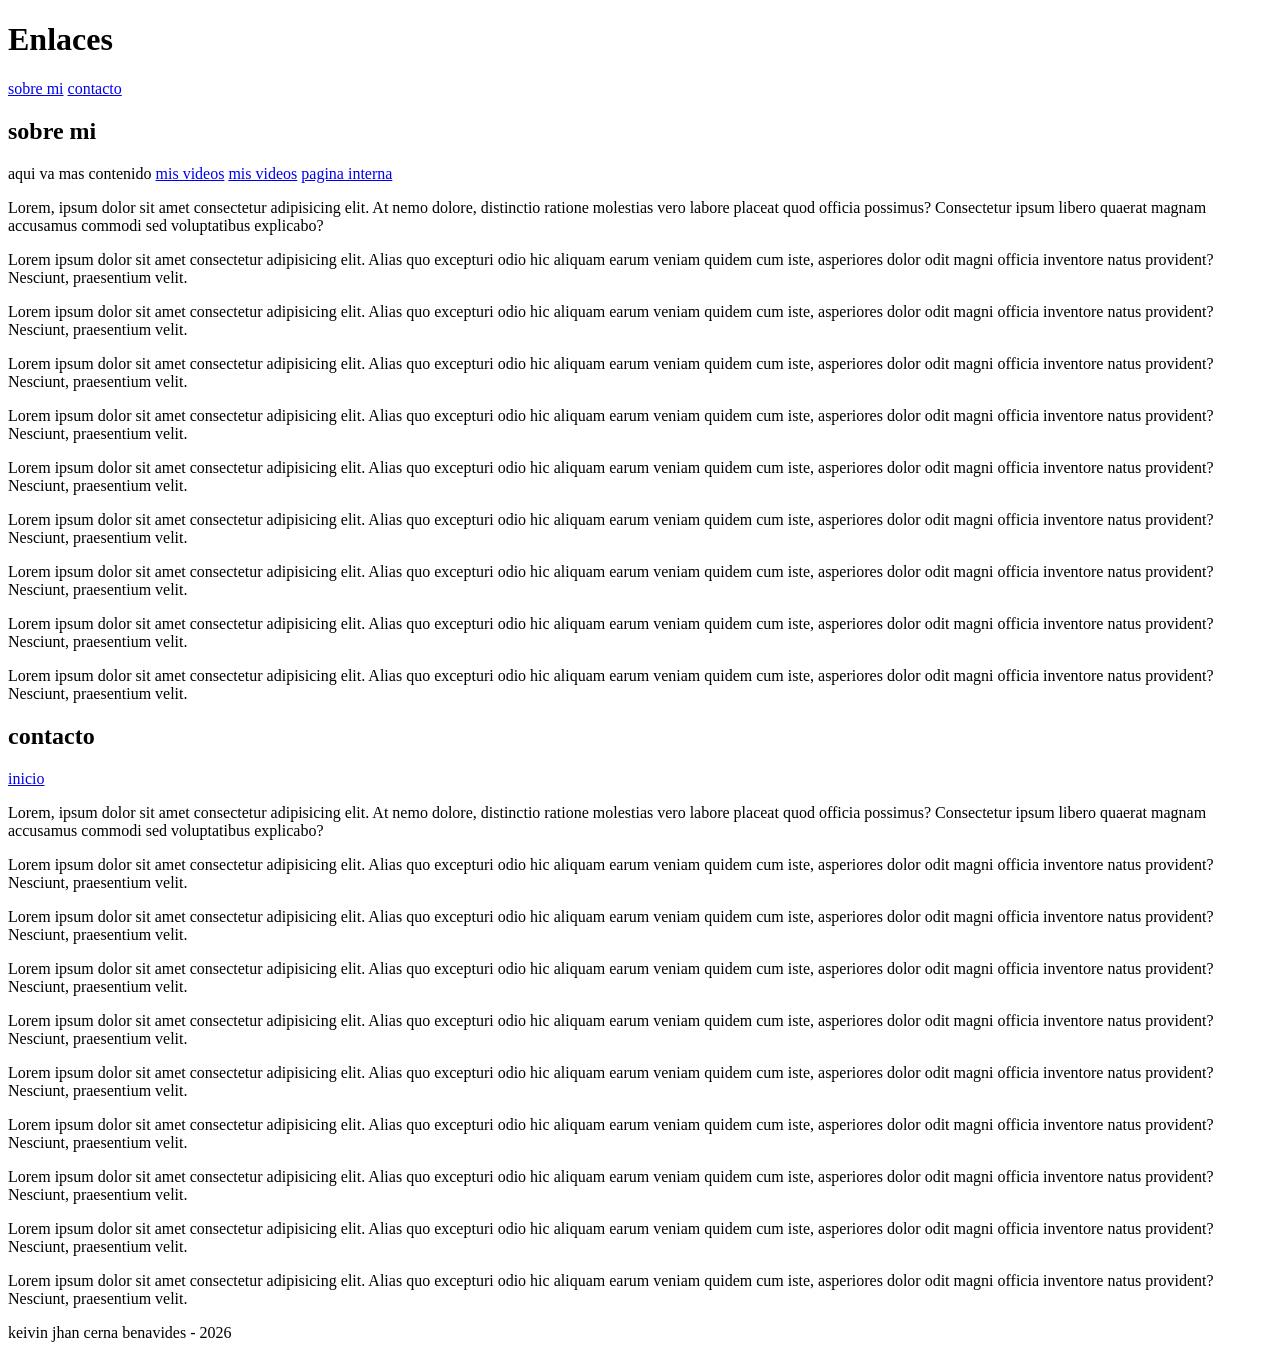
<file: SEMANA1/dia2_enlaces/index.html>
<!DOCTYPE html>
<html lang="en">
<head>
    <meta charset="UTF-8">
    <meta name="viewport" content="width=device-width, initial-scale=1.0">
    <title>Enlaces</title>
</head>
<body id="arriba">
    <header>
        <h1>Enlaces</h1>

        <nav>
            <a href="#sobre mi">sobre mi</a>
            <a href="#contacto">contacto</a>
        </nav>
        <main>
        <section>
            <h2 id="sobre mi">sobre mi</h2>
            aqui va mas contenido
            <!-- enlace externo; este enlace reemplaza la pagina completa -->
            <a href="https://youtube.com/">mis videos</a>
            <a href="https://youtube.com/" target="_blank">mis videos</a>
            <a href="saludo.html" target="_blank">pagina interna</a>

            <p>Lorem, ipsum dolor sit amet consectetur adipisicing elit. At nemo dolore, distinctio ratione molestias vero labore placeat quod officia possimus? Consectetur ipsum libero quaerat magnam accusamus commodi sed voluptatibus explicabo?</p>
            <p>Lorem ipsum dolor sit amet consectetur adipisicing elit. Alias quo excepturi odio hic aliquam earum veniam quidem cum iste, asperiores dolor odit magni officia inventore natus provident? Nesciunt, praesentium velit.</p>
            <p>Lorem ipsum dolor sit amet consectetur adipisicing elit. Alias quo excepturi odio hic aliquam earum veniam quidem cum iste, asperiores dolor odit magni officia inventore natus provident? Nesciunt, praesentium velit.</p>
            <p>Lorem ipsum dolor sit amet consectetur adipisicing elit. Alias quo excepturi odio hic aliquam earum veniam quidem cum iste, asperiores dolor odit magni officia inventore natus provident? Nesciunt, praesentium velit.</p>
            <p>Lorem ipsum dolor sit amet consectetur adipisicing elit. Alias quo excepturi odio hic aliquam earum veniam quidem cum iste, asperiores dolor odit magni officia inventore natus provident? Nesciunt, praesentium velit.</p>
            <p>Lorem ipsum dolor sit amet consectetur adipisicing elit. Alias quo excepturi odio hic aliquam earum veniam quidem cum iste, asperiores dolor odit magni officia inventore natus provident? Nesciunt, praesentium velit.</p>
            <p>Lorem ipsum dolor sit amet consectetur adipisicing elit. Alias quo excepturi odio hic aliquam earum veniam quidem cum iste, asperiores dolor odit magni officia inventore natus provident? Nesciunt, praesentium velit.</p>
            <p>Lorem ipsum dolor sit amet consectetur adipisicing elit. Alias quo excepturi odio hic aliquam earum veniam quidem cum iste, asperiores dolor odit magni officia inventore natus provident? Nesciunt, praesentium velit.</p>
            <p>Lorem ipsum dolor sit amet consectetur adipisicing elit. Alias quo excepturi odio hic aliquam earum veniam quidem cum iste, asperiores dolor odit magni officia inventore natus provident? Nesciunt, praesentium velit.</p>
            <p>Lorem ipsum dolor sit amet consectetur adipisicing elit. Alias quo excepturi odio hic aliquam earum veniam quidem cum iste, asperiores dolor odit magni officia inventore natus provident? Nesciunt, praesentium velit.</p>

        </section>
        <section>
            <h2 id="contacto">contacto</h2>
            <a href="#arriba">inicio</a>
            <p>Lorem, ipsum dolor sit amet consectetur adipisicing elit. At nemo dolore, distinctio ratione molestias vero labore placeat quod officia possimus? Consectetur ipsum libero quaerat magnam accusamus commodi sed voluptatibus explicabo?</p>
            <p>Lorem ipsum dolor sit amet consectetur adipisicing elit. Alias quo excepturi odio hic aliquam earum veniam quidem cum iste, asperiores dolor odit magni officia inventore natus provident? Nesciunt, praesentium velit.</p>
            <p>Lorem ipsum dolor sit amet consectetur adipisicing elit. Alias quo excepturi odio hic aliquam earum veniam quidem cum iste, asperiores dolor odit magni officia inventore natus provident? Nesciunt, praesentium velit.</p>
            <p>Lorem ipsum dolor sit amet consectetur adipisicing elit. Alias quo excepturi odio hic aliquam earum veniam quidem cum iste, asperiores dolor odit magni officia inventore natus provident? Nesciunt, praesentium velit.</p>
            <p>Lorem ipsum dolor sit amet consectetur adipisicing elit. Alias quo excepturi odio hic aliquam earum veniam quidem cum iste, asperiores dolor odit magni officia inventore natus provident? Nesciunt, praesentium velit.</p>
            <p>Lorem ipsum dolor sit amet consectetur adipisicing elit. Alias quo excepturi odio hic aliquam earum veniam quidem cum iste, asperiores dolor odit magni officia inventore natus provident? Nesciunt, praesentium velit.</p>
            <p>Lorem ipsum dolor sit amet consectetur adipisicing elit. Alias quo excepturi odio hic aliquam earum veniam quidem cum iste, asperiores dolor odit magni officia inventore natus provident? Nesciunt, praesentium velit.</p>
            <p>Lorem ipsum dolor sit amet consectetur adipisicing elit. Alias quo excepturi odio hic aliquam earum veniam quidem cum iste, asperiores dolor odit magni officia inventore natus provident? Nesciunt, praesentium velit.</p>
            <p>Lorem ipsum dolor sit amet consectetur adipisicing elit. Alias quo excepturi odio hic aliquam earum veniam quidem cum iste, asperiores dolor odit magni officia inventore natus provident? Nesciunt, praesentium velit.</p>
            <p>Lorem ipsum dolor sit amet consectetur adipisicing elit. Alias quo excepturi odio hic aliquam earum veniam quidem cum iste, asperiores dolor odit magni officia inventore natus provident? Nesciunt, praesentium velit.</p>

        </section>
        </main>

        <footer>keivin jhan cerna benavides - 2026</footer>
    </header>
</body>
</html>
</file>
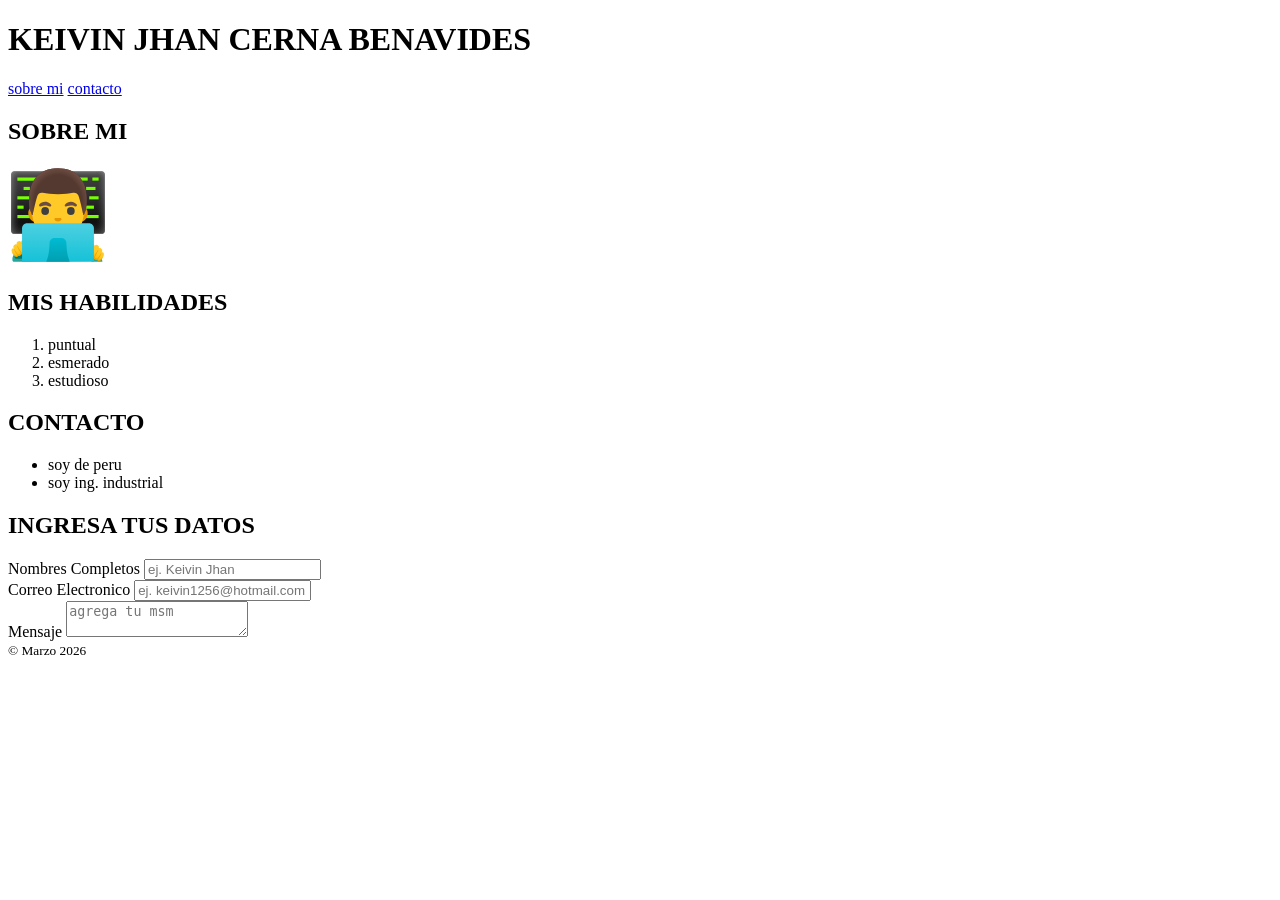
<file: SEMANA1/dia2_formularios/index.html>
<!DOCTYPE html>
<html lang="en">
<head>
    <meta charset="UTF-8">
    <meta name="viewport" content="width=device-width, initial-scale=1.0">
    <title>keivn jhan - pagina personal</title>
</head>
<body>
    <header>
        <h1>KEIVIN JHAN CERNA BENAVIDES</h1>
        <nav>
            <a href="#sobre mi">sobre mi</a>
            <a href="#contacto">contacto</a>
        </nav>
        <main>
            <section id="sobre mi">
                <h2>SOBRE MI</h2>
                <img src="ingeniero.svg" width="100">
                <h2>MIS HABILIDADES</h2>
                <ol>
                    <li>puntual</li>
                    <li>esmerado</li> 
                    <li>estudioso</li>
                </ol>
            </section>
            <section id="contacto">
                <h2>CONTACTO</h2>
                <ul>
                    <li>soy de peru</li>
                    <li>soy ing. industrial</li>
                </ul>
            </section>
            <section>
                <h2>INGRESA TUS DATOS</h2>
                <form action="">

                    <label for="">
                    Nombres Completos
                    <input type="text" placeholder="ej. Keivin Jhan">
                    </label>

                    <br>

                    <label for="">
                    Correo Electronico
                    <input type="email" placeholder="ej. keivin1256@hotmail.com">
                    </label>

                    <br>

                    <label for="">
                    Mensaje
                    <textarea placeholder="agrega tu msm"></textarea>
                    </label>

                </form>
            </section>
        </main>
        <footer>
            <small>&copy; Marzo 2026</small>
        </footer>
    </header>
</body>
</html>
</file>
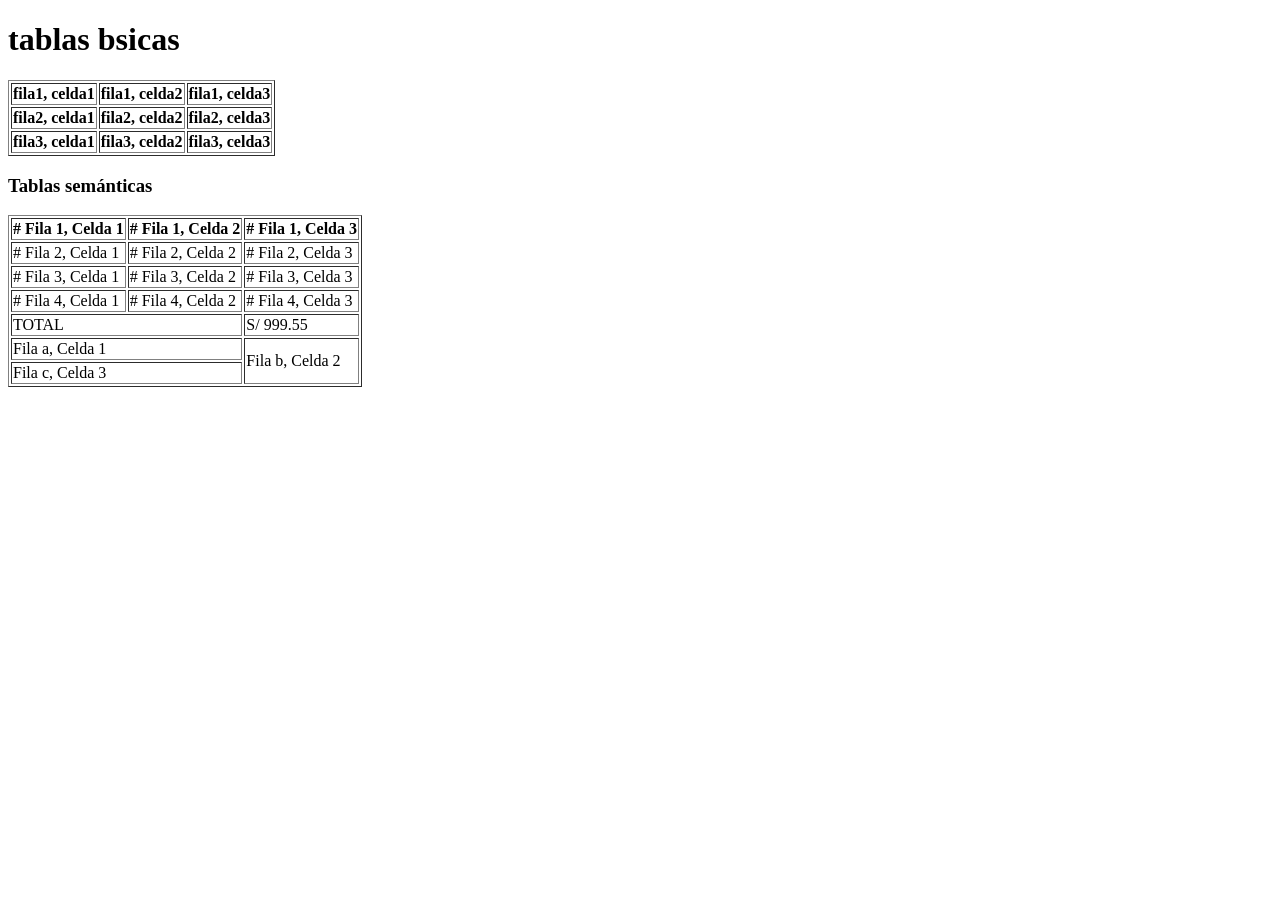
<file: SEMANA1/dia2_tablas/index.html>
<!DOCTYPE html>
<html lang="en">
<head>
    <meta charset="UTF-8">
    <meta name="viewport" content="width=device-width, initial-scale=1.0">
    <title>Tablas</title>
</head>
<body>
    <h1>tablas bsicas</h1>
    <thead>
    <table border>
        <tr>
            <th>fila1, celda1</th>
            <th>fila1, celda2</th>
            <th>fila1, celda3</th>

        </tr>
        <tr>
            <th>fila2, celda1</th>
            <th>fila2, celda2</th>
            <th>fila2, celda3</th>

        </tr>
        <tr>
            <th>fila3, celda1</th>
            <th>fila3, celda2</th>
            <th>fila3, celda3</th>

        </tr>
        </thead>

    </table>

    <h3>Tablas semánticas</h3>

  <table border>
    <thead>
      <tr>
        <th># Fila 1, Celda 1</th>
        <th># Fila 1, Celda 2</th>
        <th># Fila 1, Celda 3</th>
      </tr>
    </thead>
    <tbody>
      <tr>
        <td># Fila 2, Celda 1</td>
        <td># Fila 2, Celda 2</td>
        <td># Fila 2, Celda 3</td>
      </tr>
      <tr>
        <td># Fila 3, Celda 1</td>
        <td># Fila 3, Celda 2</td>
        <td># Fila 3, Celda 3</td>
      </tr>
    </tbody>
    <tfoot>
      <tr>
        <td># Fila 4, Celda 1</td>
        <td># Fila 4, Celda 2</td>
        <td># Fila 4, Celda 3</td>
      </tr>
      <tr>
        <td colspan="2">TOTAL</td>
        <td>S/ 999.55</td>
      </tr>
      <tr>
        <td colspan="2">Fila a, Celda 1</td>
        <td rowspan="2">Fila b, Celda 2</td>
      </tr>
      <tr>
        <td colspan="2">Fila c, Celda 3</td>
      </tr>
    </tfoot>
  </table>
</body>
</html>
</file>
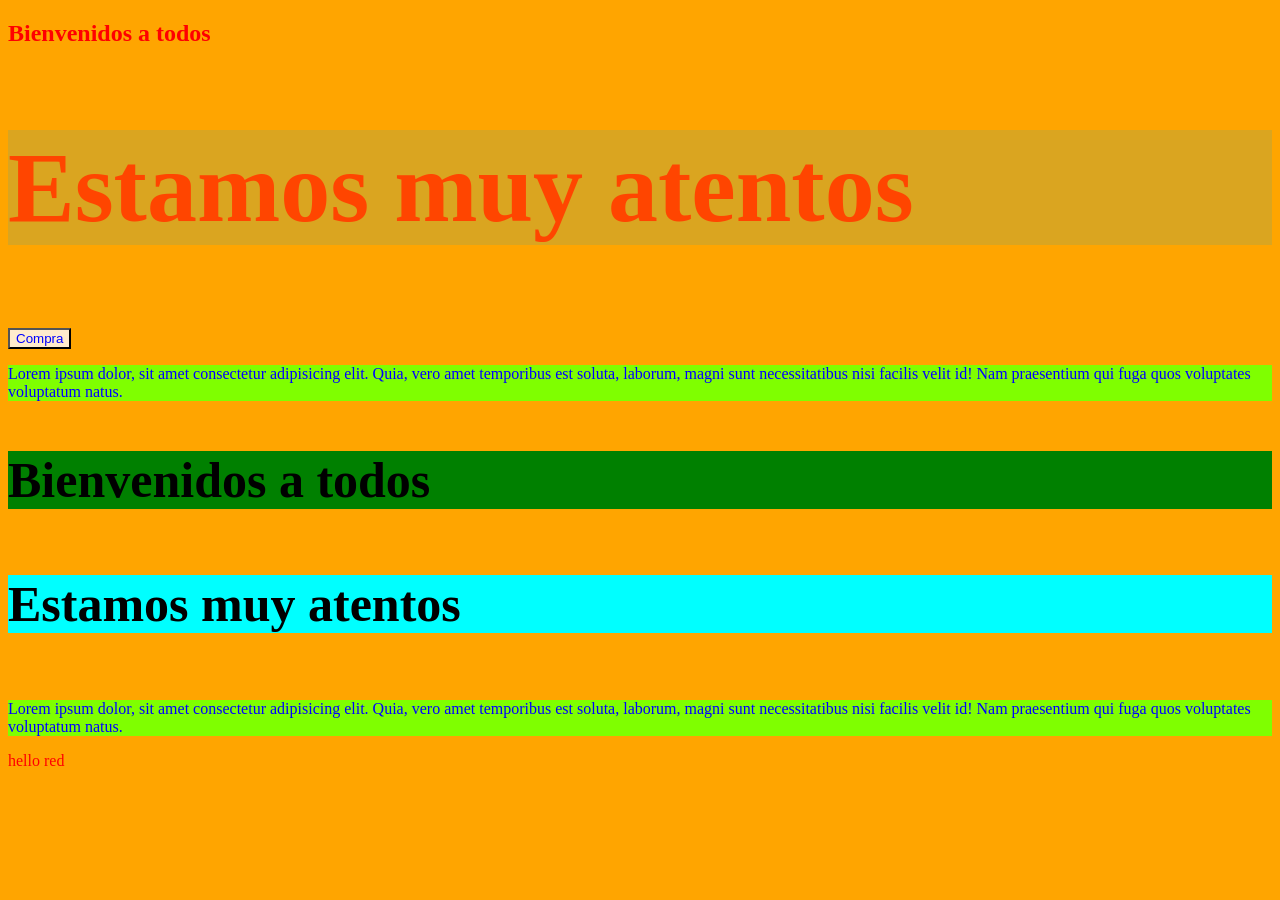
<file: SEMANA2/dia1_css/index.html>
<!DOCTYPE html>
<html lang="en">
<head>
    <meta charset="UTF-8">
    <meta name="viewport" content="width=device-width, initial-scale=1.0">
    <title>CSS</title>
<style>
    h2{
        color: orangered;
        font-size: 10px;
    }
</style>
<link rel="stylesheet" href="estilos.css">

</head>
<body>
    <section>
        <h1 style="color: red;">Bienvenidos a todos</h1>
        <h2 id="estado">Estamos muy atentos</h2>
        <button class="btn texto-resaltado">
            Compra
        </button>
        <p>Lorem ipsum dolor, sit amet consectetur adipisicing elit. Quia, vero amet temporibus est soluta, laborum, magni sunt necessitatibus nisi facilis velit id! Nam praesentium qui fuga quos voluptates voluptatum natus.
            </p>
    </section>
    <section>
        <h3>Bienvenidos a todos</h3>
        <h4>Estamos muy atentos</h4>
        <p>Lorem ipsum dolor, sit amet consectetur adipisicing elit. Quia, vero amet temporibus est soluta, laborum, magni sunt necessitatibus nisi facilis velit id! Nam praesentium qui fuga quos voluptates voluptatum natus.
        </p>
    </section>
    <div style="color: red;">hello red</div>
</body>
</html>
</file>
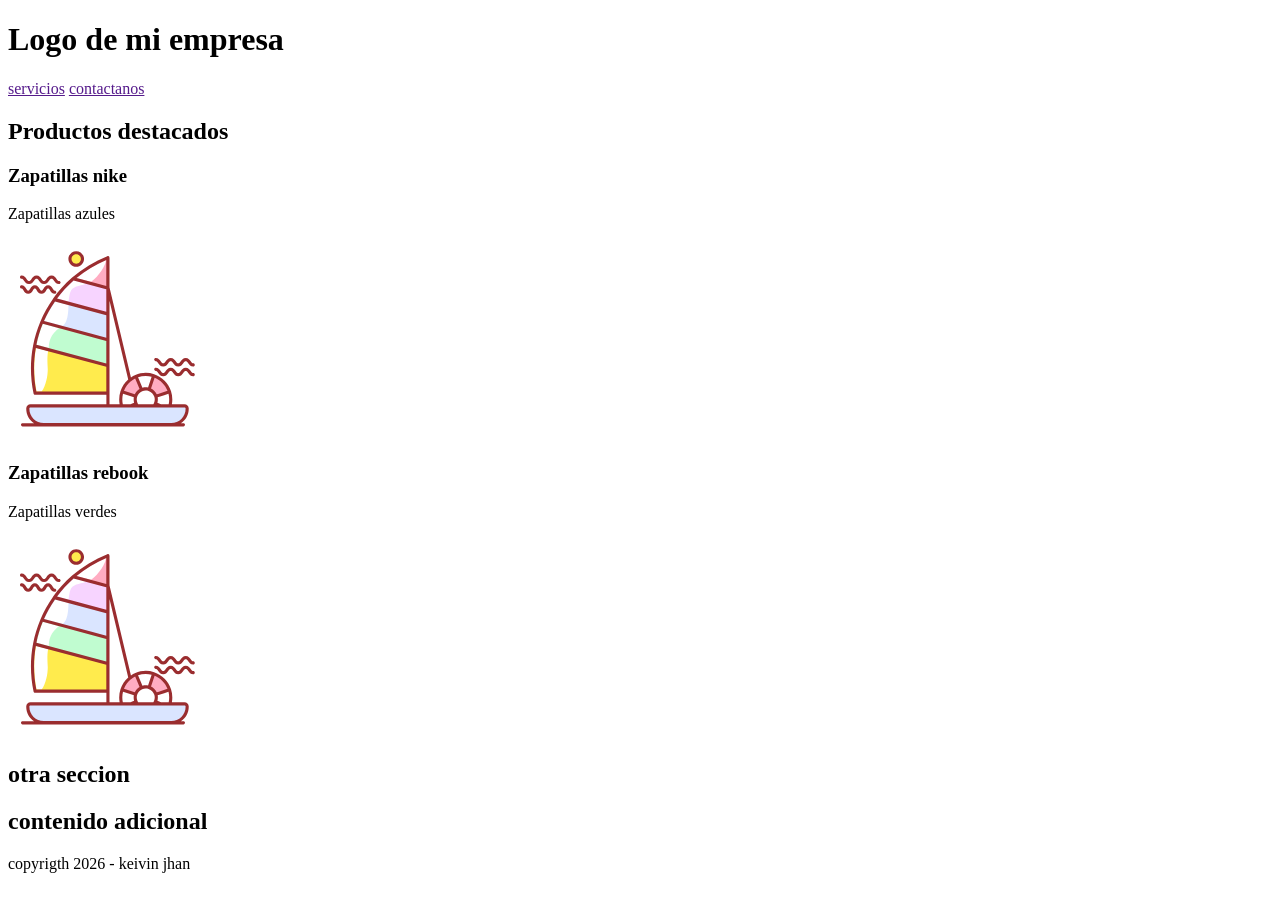
<file: SEMANA1/dia1_html/publicar/index.html>
<!DOCTYPE html>
<html lang="en">
<head>
    <meta charset="UTF-8">
    <meta name="viewport" content="width=device-width, initial-scale=1.0">
    <title>Etiquetas Semanticas</title>
</head>
<body>
    <header>
        <h1>Logo de mi empresa</h1>
        <nav>
            <a href="">servicios</a>
            <a href="">contactanos</a>
        </nav>
    </header>

    <main>
        <section>
            <h2>Productos destacados</h2>
            <article>
                <h3>Zapatillas nike</h3>
                <p>Zapatillas azules</p>
                <img src="surf.svg" width="200">
            </article>
            <article>
                <h3>Zapatillas rebook</h3>
                <p>Zapatillas verdes</p>
                <img src="surf.svg" width="200">
            </article>
        </section>

        <section>
            <h2>otra seccion</h2>
        </section>

        <aside>
            <h2>contenido adicional</h2>
        </aside>

        <footer>
            <p>copyrigth 2026 - keivin jhan</p>
        </footer>
    </main>
</body>
</html>
</file>
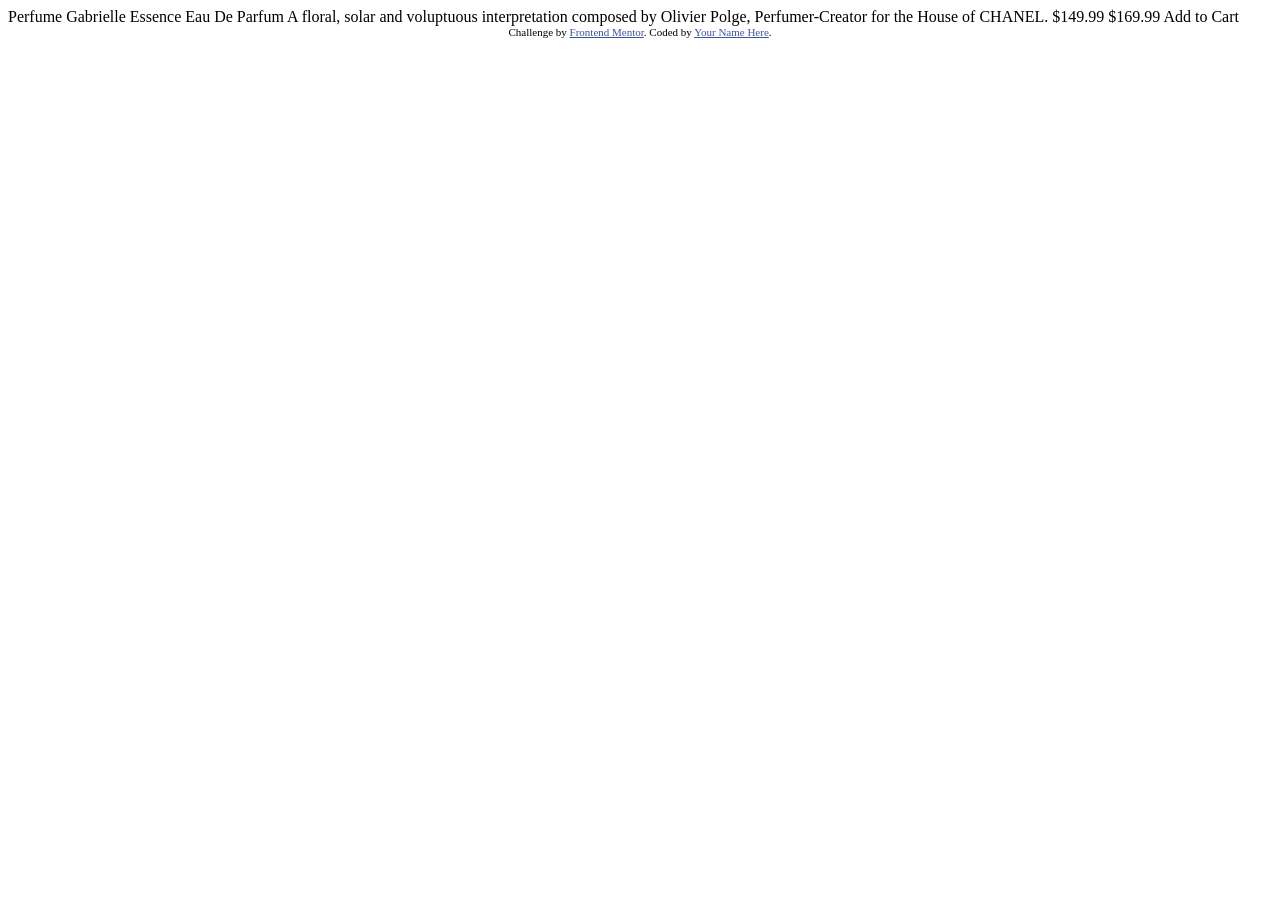
<file: SEMANA2/dia2_html_css/product-preview-card-component-main/index.html>
<!DOCTYPE html>
<html lang="en">
<head>
  <meta charset="UTF-8">
  <meta name="viewport" content="width=device-width, initial-scale=1.0"> <!-- displays site properly based on user's device -->

  <link rel="icon" type="image/png" sizes="32x32" href="./images/favicon-32x32.png">
  
  <title>Frontend Mentor | Product preview card component</title>

  <!-- Feel free to remove these styles or customise in your own stylesheet 👍 -->
  <style>
    .attribution { font-size: 0.6875rem; text-align: center; }
    .attribution a { color: hsl(228, 45%, 44%); }
  </style>
</head>
<body>

  Perfume

  Gabrielle Essence Eau De Parfum

  A floral, solar and voluptuous interpretation composed by Olivier Polge, 
  Perfumer-Creator for the House of CHANEL.

  $149.99
  $169.99

  Add to Cart
  
  <footer class="attribution">
    Challenge by <a href="https://www.frontendmentor.io?ref=challenge">Frontend Mentor</a>. 
    Coded by <a href="#">Your Name Here</a>.
  </footer>
</body>
</html>
</file>
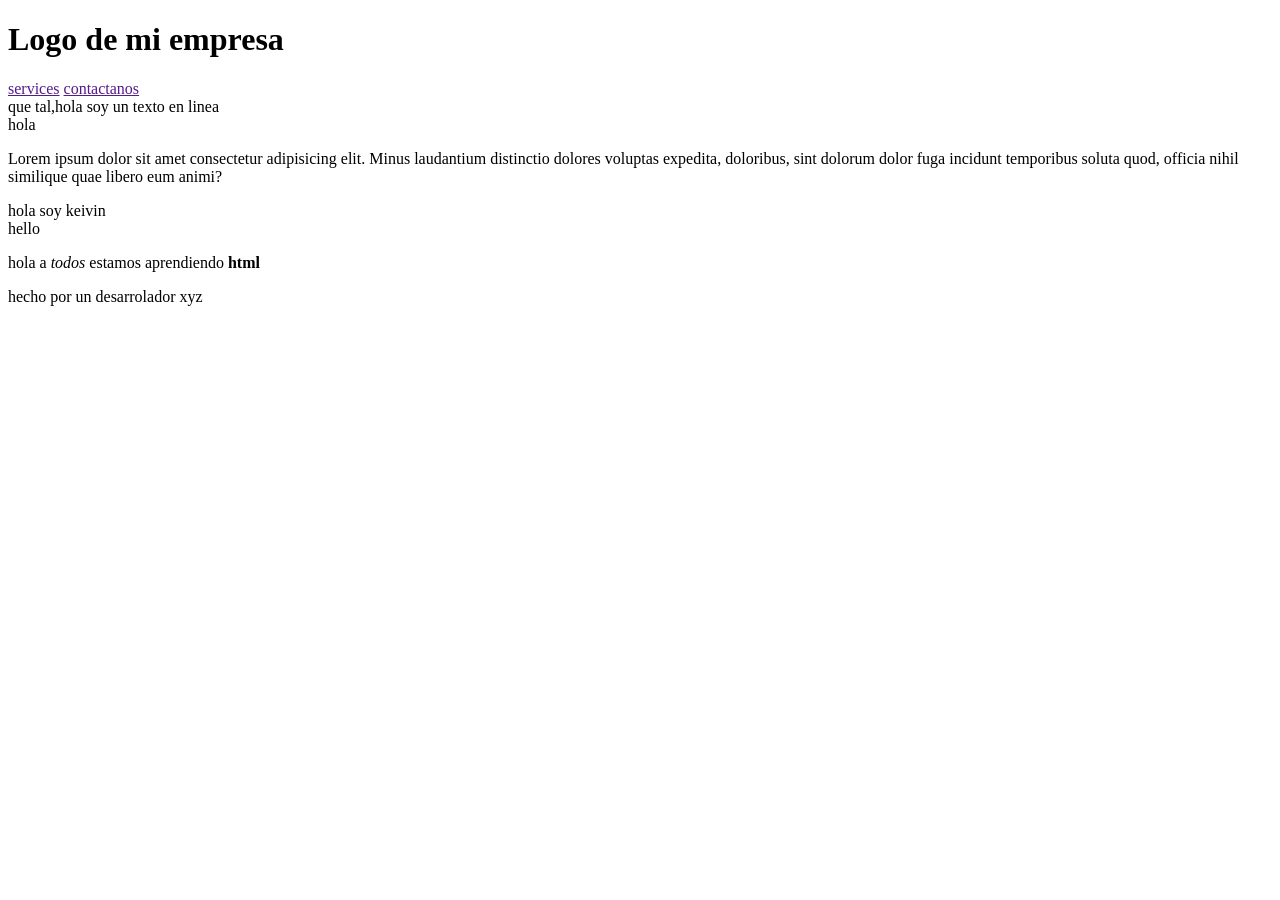
<file: SEMANA1/dia1_html/Etiquetas-no-semanticas.html>
<!DOCTYPE html>
<html lang="en">
<head>
    <meta charset="UTF-8">
    <meta name="viewport" content="width=device-width, initial-scale=1.0">
    <title>Etiquetas no Semanticas</title>
</head>
<body>

    <div>
        <h1>Logo de mi empresa</h1>
        <div>
            <a href="">services</a>
            <a href="">contactanos</a>
        </div>
        que tal,<span>hola soy un texto en linea</span>
    </div>
    <div>hola</div>
    <p>
        Lorem ipsum dolor sit amet consectetur adipisicing elit. Minus laudantium distinctio dolores voluptas expedita, doloribus, sint dolorum dolor fuga incidunt temporibus soluta quod, officia nihil similique quae libero eum animi?
    </p>
    <div>hola soy keivin</div>
    <div>hello</div>
    
    <p>hola a <i>todos</i> estamos aprendiendo <strong>html</strong>
    </p>
    hecho por un desarrolador xyz
    
</body>
</html>
</file>
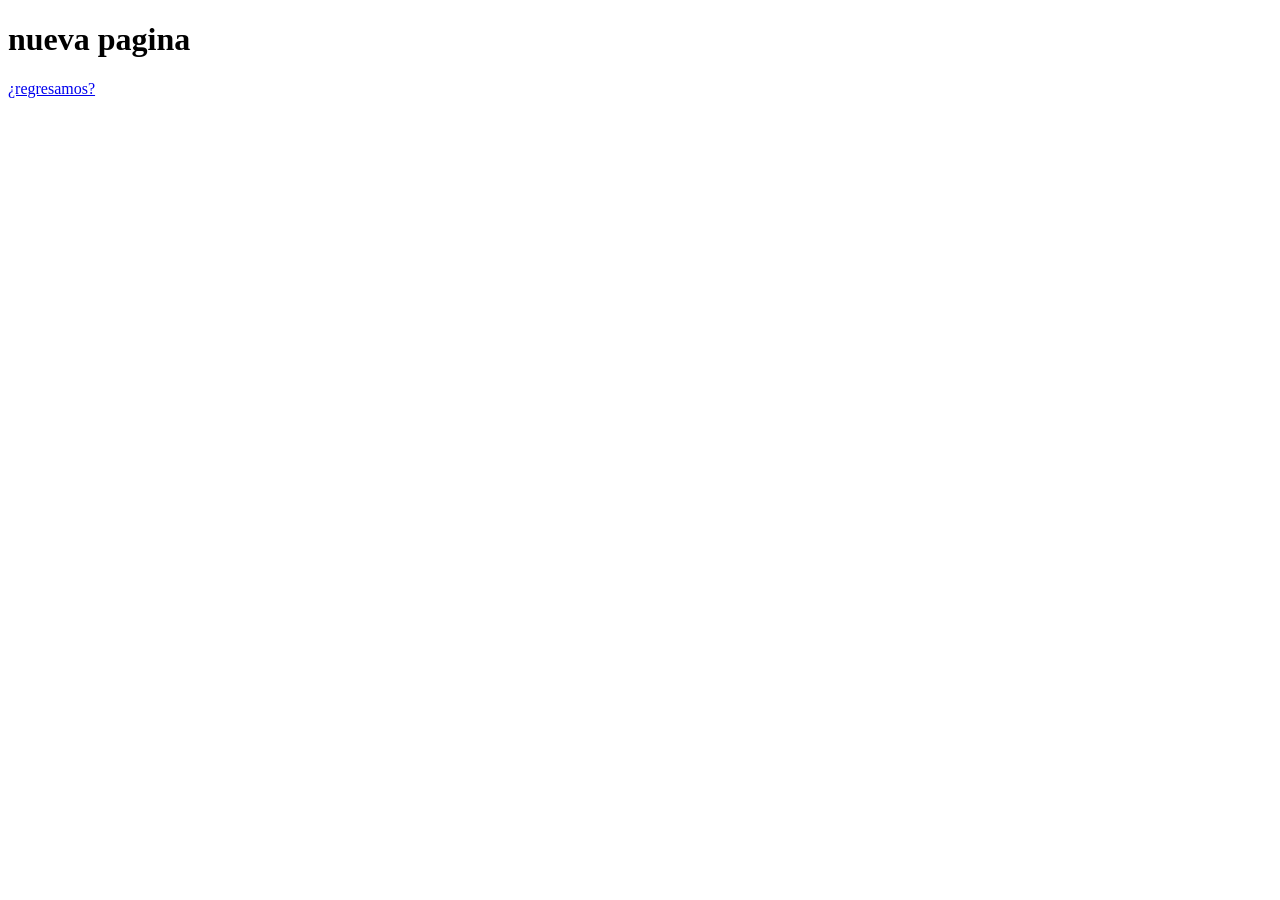
<file: SEMANA1/dia2_enlaces/saludo.html>
<!DOCTYPE html>
<html lang="en">
<head>
    <meta charset="UTF-8">
    <meta name="viewport" content="width=device-width, initial-scale=1.0">
    <title>Saludo</title>
</head>
<body>
    <body>
        <h1>nueva pagina</h1>
        <a href="index.html">¿regresamos?</a>
    </body>
</body>
</html>
</file>
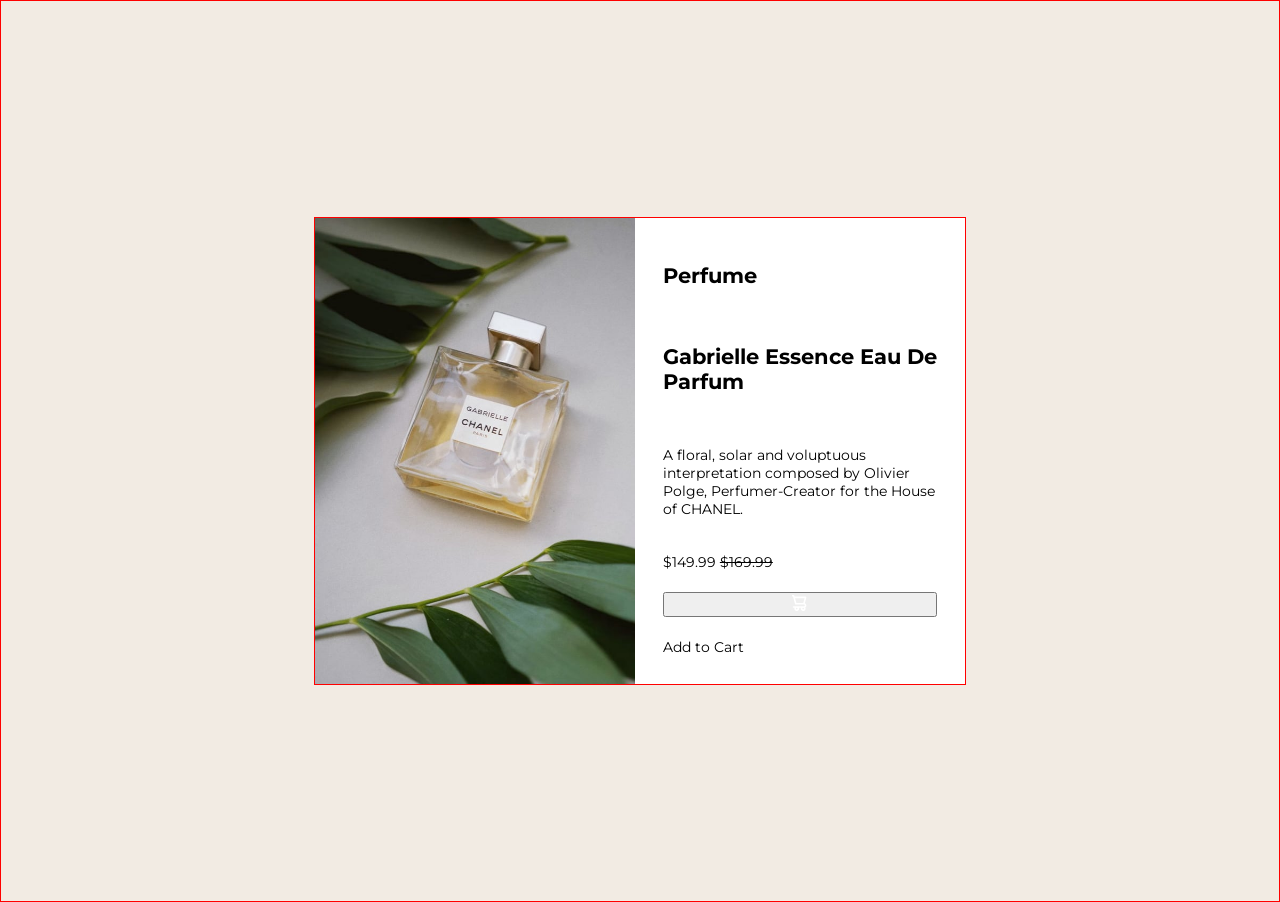
<file: SEMANA2/dia2_html_css/product-preview-card-component-main/index copy.html>
<!DOCTYPE html>
<html lang="en">
<head>
  <meta charset="UTF-8">
  <meta name="viewport" content="width=device-width, initial-scale=1.0">
  <title>Perfume</title>
  <link rel="preconnect" href="https://fonts.googleapis.com">
  <link rel="preconnect" href="https://fonts.gstatic.com" crossorigin>
  <link href="https://fonts.googleapis.com/css2?family=Fraunces:ital,opsz,wght@0,9..144,100..900;1,9..144,100..900&family=Montserrat:ital,wght@0,100..900;1,100..900&display=swap" rel="stylesheet">
  <link rel="stylesheet" href="estilos.css">
</head>
<body>
  
    <main>
    <section class="photo">
      <!--<img src="images/image-product-desktop.jpg" alt="mi colonia">-->
    </section>

    <section class="content">
      <h2>Perfume</h2>
      
      <h1>Gabrielle Essence Eau De Parfum</h1>
      
      <p>A floral, solar and voluptuous interpretation composed by Olivier Polge, 
      Perfumer-Creator for the House of CHANEL.
      </p>
      <div>
        <span>
          $149.99
        </span>
        <s>
          $169.99
        </s>
      </div>
      <button>
        <img src="images/icon-cart.svg" alt="carrito">
      </button>
      

      Add to Cart
    </section>

   </main>

</body>
</html>
</file>
<file: SEMANA2/dia1_css/estilos.css>
body{
    background-color: orange;
}
p{
    color: blue;
    background-color:chartreuse ;
}
h2{
    background: magenta;
    font-size: 50px;
}
h3{
    background:  green;
    font-size: 50px;
}
h4{
    background: aqua;
    font-size: 50px;
}
#estado{
    background-color: goldenrod;
    font-size: 100px;
}
.btn{
    background-color: blanchedalmond;
}
.texto-resaltado{
    color: blue;
}
</file>
<file: SEMANA2/dia2_html_css/product-preview-card-component-main/estilos.css>
/*font-family: "Montserrat", sans-serif;
font-family: "Fraunces", serif;
*/
body{
    background-color: hsl(30, 38%, 92%);
    font-family: "Montserrat", sans-serif;
    font-size: 14px;
    border: 1px solid red;
    height: 100vh;
    margin: 0;
    display: flex;/*flexbox*/
    justify-content: center;/*aliniamiento horixontal*/
    align-items: center;/*aliniamiento vertical*/
}
main{
    border:1px solid red;
    width: 650px;
    display: flex;
    min-height: 450px;
}
.photo{
    width: 350px;
    background-image: url(images/image-product-desktop.jpg);
    background-size: cover;

}
.content{
    width: 300px;
    padding: 28px;/*14 x2=28px*/
    display: flex;
    flex-direction: column;
    gap: 21px; /*14px + 7= 21px*/
    background-color: hsl(0, 0%, 100%);
}
</file>
